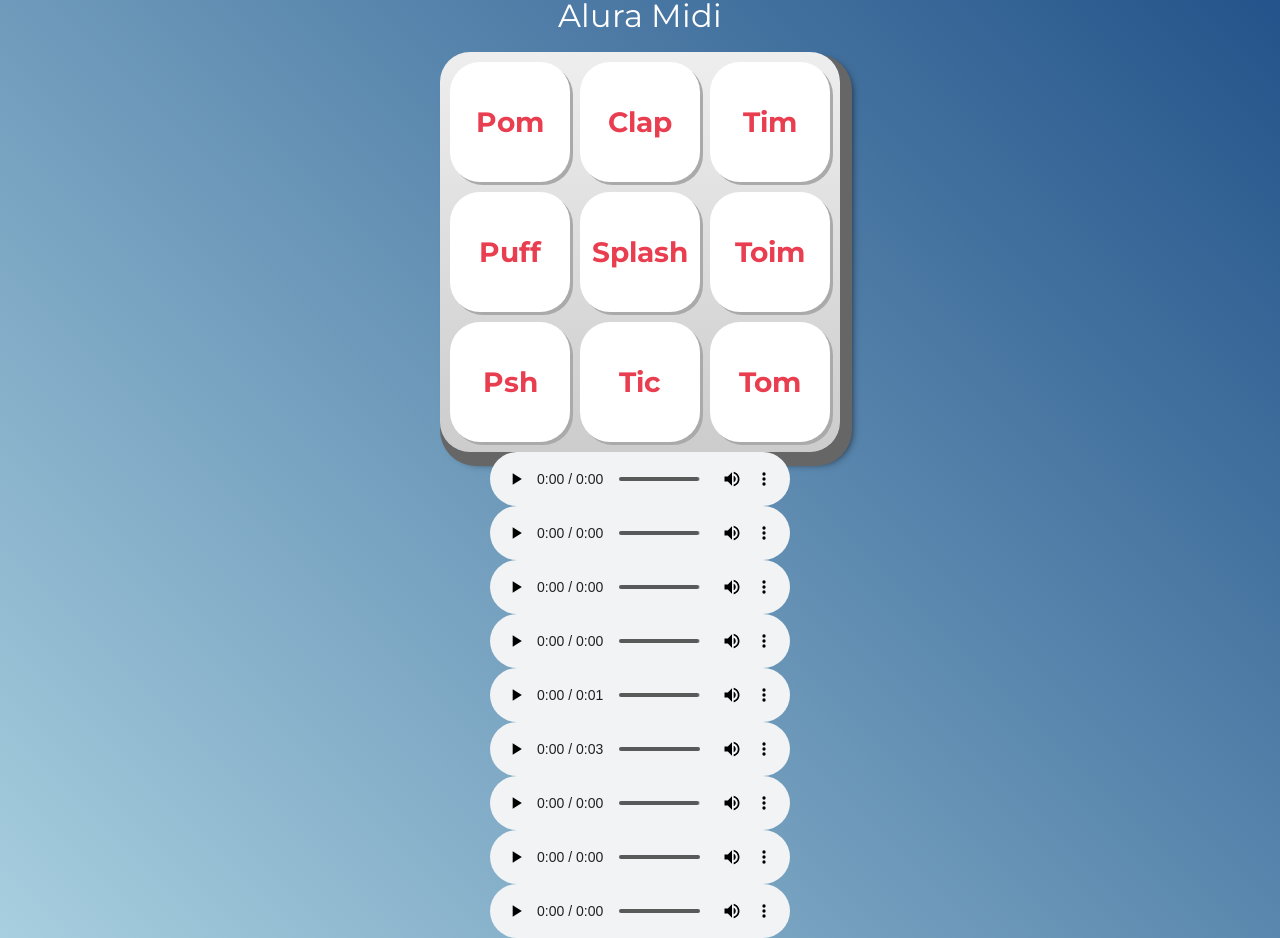
<file: ariel-3tri/index.html>
<!DOCTYPE html>
<html lang="pt-BR">
<head>
    <meta charset="UTF-8">
    <meta http-equiv="X-UA-Compatible" content="IE=edge">
    <meta name="viewport" content="width=device-width, initial-scale=1.0">

    <title>Alura MIDI</title>

    <link rel="preconnect" href="https://fonts.googleapis.com">
    <link rel="preconnect" href="https://fonts.gstatic.com" crossorigin>
    <link href="https://fonts.googleapis.com/css2?family=Montserrat:wght@500;600&display=swap" rel="stylesheet">

    <link rel="icon" type="image/png" href="images/bateria.png">
    <link rel="stylesheet" href="css/reset.css">
    <link rel="stylesheet" href="css/estilos.css">

</head>
<body>

    <h1>Alura Midi</h1>

    <section class="teclado">
        <button class="tecla tecla_pom">Pom</button>
        <button class="tecla tecla_clap">Clap</button>
        <button class="tecla tecla_tim">Tim</button>

        <button class="tecla tecla_puff">Puff</button>
        <button class="tecla tecla_splash">Splash</button>
        <button class="tecla tecla_toim">Toim</button>

        <button class="tecla tecla_psh">Psh</button>
        <button class="tecla tecla_tic">Tic</button>
        <button class="tecla tecla_tom">Tom</button>
    </section>

    <audio controls src="sounds/keyq.wav" id="som_tecla_pom"></audio>
    <audio controls src="sounds/keyw.wav" id="som_tecla_clap"></audio>
    <audio controls src="sounds/keye.wav" id="som_tecla_tim"></audio>
    <audio controls src="sounds/keya.wav" id="som_tecla_puff"></audio>
    <audio controls src="sounds/keys.wav" id="som_tecla_splash"></audio>
    <audio controls src="sounds/keyd.wav" id="som_tecla_toim"></audio>
    <audio controls src="sounds/keyz.wav" id="som_tecla_psh"></audio>
    <audio controls src="sounds/keyx.wav" id="som_tecla_tic"></audio>
    <audio controls src="sounds/keyc.wav" id="som_tecla_tom"></audio>

</body>
</html>
</file>
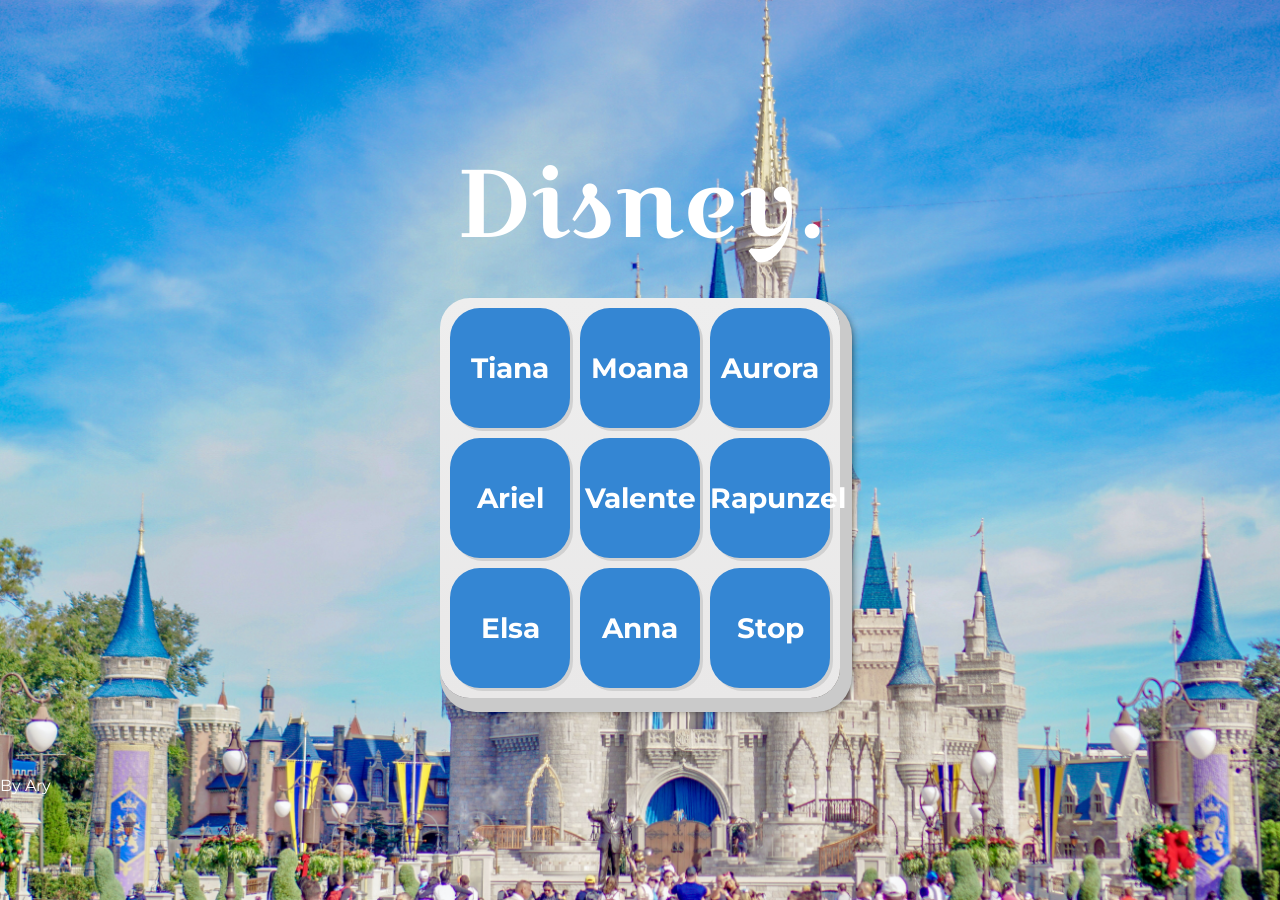
<file: tiago3tri-main/index.html>
<!DOCTYPE html>
<html lang="pt-BR">

<head>
    <meta charset="UTF-8">
    <meta http-equiv="X-UA-Compatible" content="IE=edge">
    <meta name="viewport" content="width=device-width, initial-scale=1.0">

    <title> Sons Ariel </title>

    <link rel="preconnect" href="https://fonts.googleapis.com">
<link rel="preconnect" href="https://fonts.gstatic.com" crossorigin>
<link href="https://fonts.googleapis.com/css2?family=Croissant+One&display=swap" rel="stylesheet">
    <link href="https://fonts.googleapis.com/css2?family=Montserrat:wght@500;600&display=swap" rel="stylesheet">

    <link rel="icon" type="image/png" href="images/bateria.png">
    <link rel="stylesheet" href="css/reset.css">
    <link rel="stylesheet" href="css/estilos.css">

</head>

<body class="bg">
    <h1 class="titulo"> Disney. </h1>

    <section class="teclado">
        <button class="tecla tecla_pom">Tiana</button>
        <button class="tecla tecla_clap">Moana</button>
        <button class="tecla tecla_tim">Aurora</button>
        <button class="tecla tecla_puff">Ariel</button>
        <button class="tecla tecla_splash">Valente</button>
        <button class="tecla tecla_toim">Rapunzel</button>
        <button class="tecla tecla_psh">Elsa</button>
        <button class="tecla tecla_tic">Anna</button>
        <button class="tecla tecla_tom">Stop</button>
    </section>

    <audio src="sounds/tiana.mp3" id="som_tecla_pom"></audio>
    <audio src="sounds/moana.mp3" id="som_tecla_clap"></audio>
    <audio src="sounds/aurora.mp3" id="som_tecla_tim"></audio>
    <audio src="sounds/Ariel.mp3" id="som_tecla_puff"></audio>
    <audio src="sounds/Merida.mp3" id="som_tecla_splash"></audio>
    <audio src="sounds/rapunzel.mp3" id="som_tecla_toim"></audio>
    <audio src="sounds/elsa.mp3" id="som_tecla_psh"></audio>
    <audio src="sounds/anna.mp3" id="som_tecla_tic"></audio>
    <audio src="sounds/stop.mp3" id="som_tecla_tom"></audio>

    <footer class="rodape">
        By Ary
    </footer>

<script src="main.js"> </script>

</body>

</html>
</file>
<file: ariel-3tri/css/estilos.css>
:root {
  --cinza: #aaa;
  --vermelha: #e93d50;
  --vermelha-escura: #af303f;
  --branca: #fff;
  --luz: rgb(229, 255, 0);
}

body {
  align-items: center;
  background: linear-gradient(45deg, #a7cfdf 0%,#23538a 100%);
  display: flex;
  justify-content: center;
  flex-direction: column;
  font-family: 'Montserrat', sans-serif;
  min-height: 100vh;
}

h1 {
  color: var(--branca);
  margin-bottom: 20px;
  font-size: 2rem;
}

.teclado {
  background: linear-gradient(to bottom, #eeeeee 0%,#cccccc 100%);
  box-shadow: 6px 8px 0 6px #666, 10px 10px 10px #000;
  border-radius: 30px;
  display: grid;
  gap: 10px;
  grid-template-columns: repeat(3, 1fr);
  padding: 10px;
}

.tecla {
  background-color: var(--branca);
  border-radius: 30px;
  box-shadow: 3px 3px 0 var(--cinza);
  color: var(--vermelha);
  cursor: pointer;
  height: 120px;
  font-size: 1.75em;
  font-weight: bold;
  line-height: 120px;
  text-align: center;
  width: 120px;
}

.tecla.ativa,
.tecla:active {
  background-color: var(--vermelha);
  border: 4px solid  var(--vermelha);
  box-shadow: 3px 3px 0 var(--vermelha-escura) inset;
  color: var(--branca);
  outline: none;
}

.tecla.focus,
.tecla:focus {
  outline: none;
  box-shadow: 1px 1px 10px var(--luz);
}

.tecla.active:focus,
.tecla:active:focus {
  box-shadow: 3px 3px 0 var(--vermelha-escura) inset, 1px 1px 10px var(--luz);
}
</file>
<file: tiago3tri-main/css/estilos.css>
:root {
  --cinza: #d1d1d1;
  --vermelha: #82cdff;
  --vermelha-escura: #1c71d3;
  --branca: #ffffff;
  --luz: rgb(32, 113, 206);
  --preto: #3486d3;
}

body {
  align-items: center;
  display: flex;
  justify-content: center;
  flex-direction: column;
  font-family: 'Montserrat', sans-serif;
  min-height: 100vh;
}

.bg{
  background-image:url('./disney.jpg');
  background-repeat: no-repeat;
  background-size: cover;
}  

h1 {
  color: var(--branca);
  margin-bottom: 20px;
  font-size: 2rem;
}

.teclado {
  background: linear-gradient(to bottom, #eeeeee 0%,#e9e8e8 100%);
  box-shadow: 6px 8px 0 6px #cacaca, 10px 10px 10px #000;
  border-radius: 30px;
  display: grid;
  gap: 10px;
  grid-template-columns: repeat(3, 1fr);
  padding: 10px;
}

.tecla {
  background-color: var(--preto);
  border-radius: 30px;
  box-shadow: 3px 3px 0 var(--cinza);
  color: var(--branca);
  cursor: pointer;
  height: 120px;
  font-size: 1.75em;
  font-weight: bold;
  line-height: 120px;
  text-align: center;
  width: 120px;
}

.tecla.ativa,
.tecla:active {
  background-color: var(--vermelha);
  border: 4px solid  var(--vermelha);
  box-shadow: 3px 3px 0 var(--vermelha-escura) inset;
  color: var(--branca);
  outline: none;
}

.tecla.focus,
.tecla:focus {
  outline: none;
  box-shadow: 5px 5px 5px 5px var(--luz);
}

.tecla.active:focus,
.tecla:active:focus {
  box-shadow: 3px 3px 0 var(--vermelha-escura) inset;
  color: var(--preto);
}

.titulo{
  font-family: 'Croissant One', cursive;
  font-size: 6em;
  padding: 0.5em 0 0.3em 0;
}

.rodape{
  height: 100%;
  width: 100%;
  padding: 5em 0 0 0;
  color: var(--branca);
}

.tiago{
  border-radius: 20px;
  width: 180px;
  height: 101px;
}

.by{
  text-align: right;
  margin-right: 1em;
}
</file>
